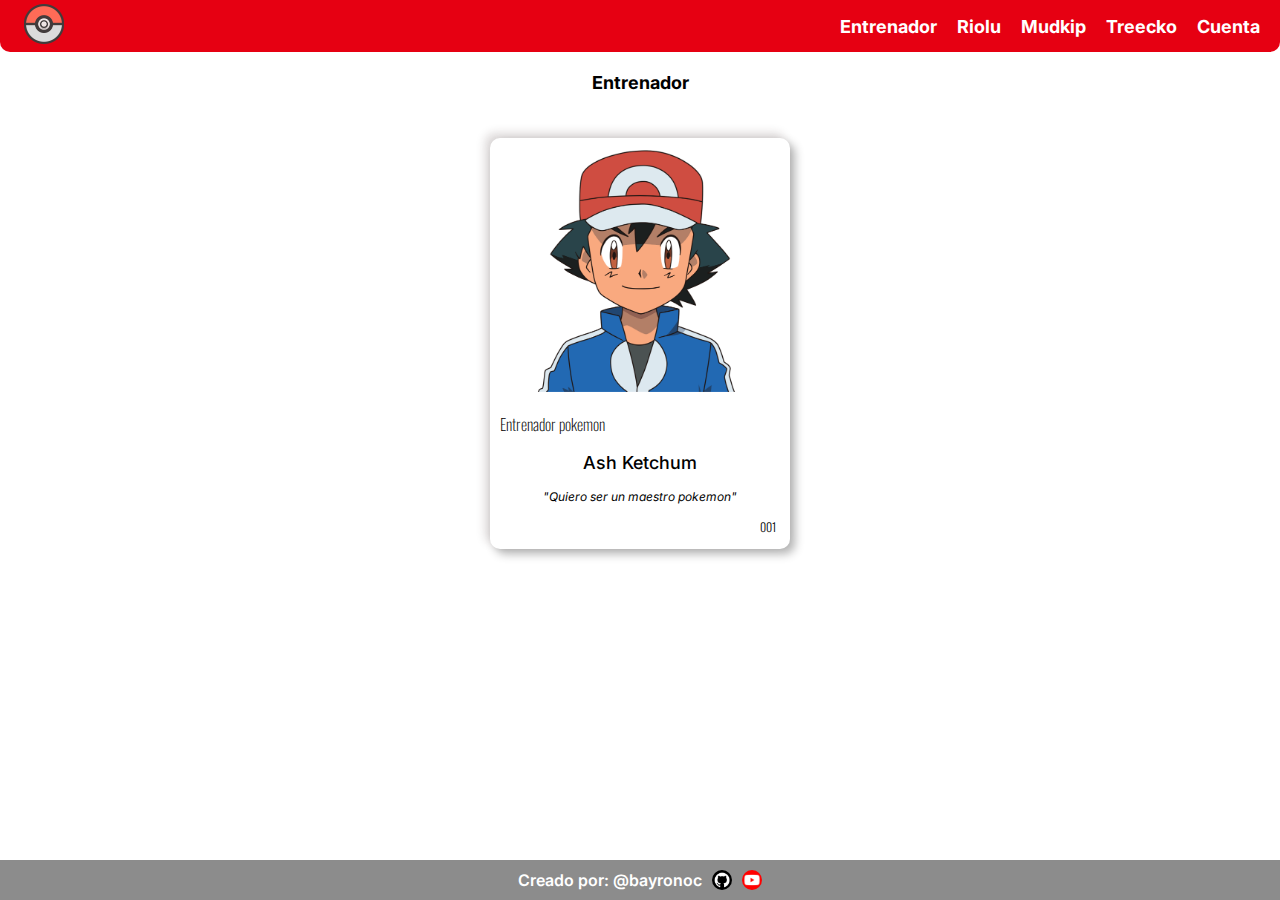
<file: index.html>
<!DOCTYPE html>
<html lang="en">
<head>
    <meta charset="UTF-8">
    <meta name="viewport" content="width=device-width, initial-scale=1.0">
    <link rel="stylesheet" href="./styles.css">
    <!-- Fuente de letra -->
    <link rel="preconnect" href="https://fonts.googleapis.com">
    <link rel="preconnect" href="https://fonts.gstatic.com" crossorigin>
    <link href="https://fonts.googleapis.com/css2?family=Inter:opsz,wght@14..32,100..900&display=swap" rel="stylesheet">
    <link href="https://fonts.googleapis.com/css2?family=Oswald:wght@200..700&display=swap" rel="stylesheet">
    <title>Pokemon</title>
</head>
<body>
    <!-- Menu de la página -->
    <header class="main-menu">
        <nav class="menu">
            <div>
                <figure>
                    <a href="./index.html"><img src="./img/logo.png" alt="Logo principal de Pokemon" class="logo"></a>
                </figure>
            </div>

            <ul>
                <li><a href="./index.html">Entrenador</a></li>
                <li><a href="./riolu.html">Riolu</a></li>
                <li><a href="./mudkip.html">Mudkip</a></li>
                <li><a href="./treecko.html">Treecko</a></li>
                <li><a href="./signup.html">Cuenta</a></li>
            </ul>
        </nav>
    </header>
    <!-- Contenido principal de la página --> 
    <main class="main-container">
        <h1 class="title">Entrenador</h1>

        <section>
            <div class="card-presentation">
                <figure>
                    <img src="./img/ash.png" alt="Foto entrenador" class="images">
                </figure>
                <p>Entrenador pokemon</p>
                <p>Ash Ketchum</p>
                <p>"Quiero ser un maestro pokemon"</p>
                <p>001</p>
            </div>
        </section>
    </main>
    <!-- Pie de página -->
    <footer class="footer">
        <div>
            <p>Creado por: @bayronoc</p>
            <img src="./img/icon_gtihub.png" alt="Icono de github" class="icon">
            <img src="./img/icon_youtube.png" alt="Icono de youtube" class="icon">
        </div>
    </footer>
</body>
</html>
</file>
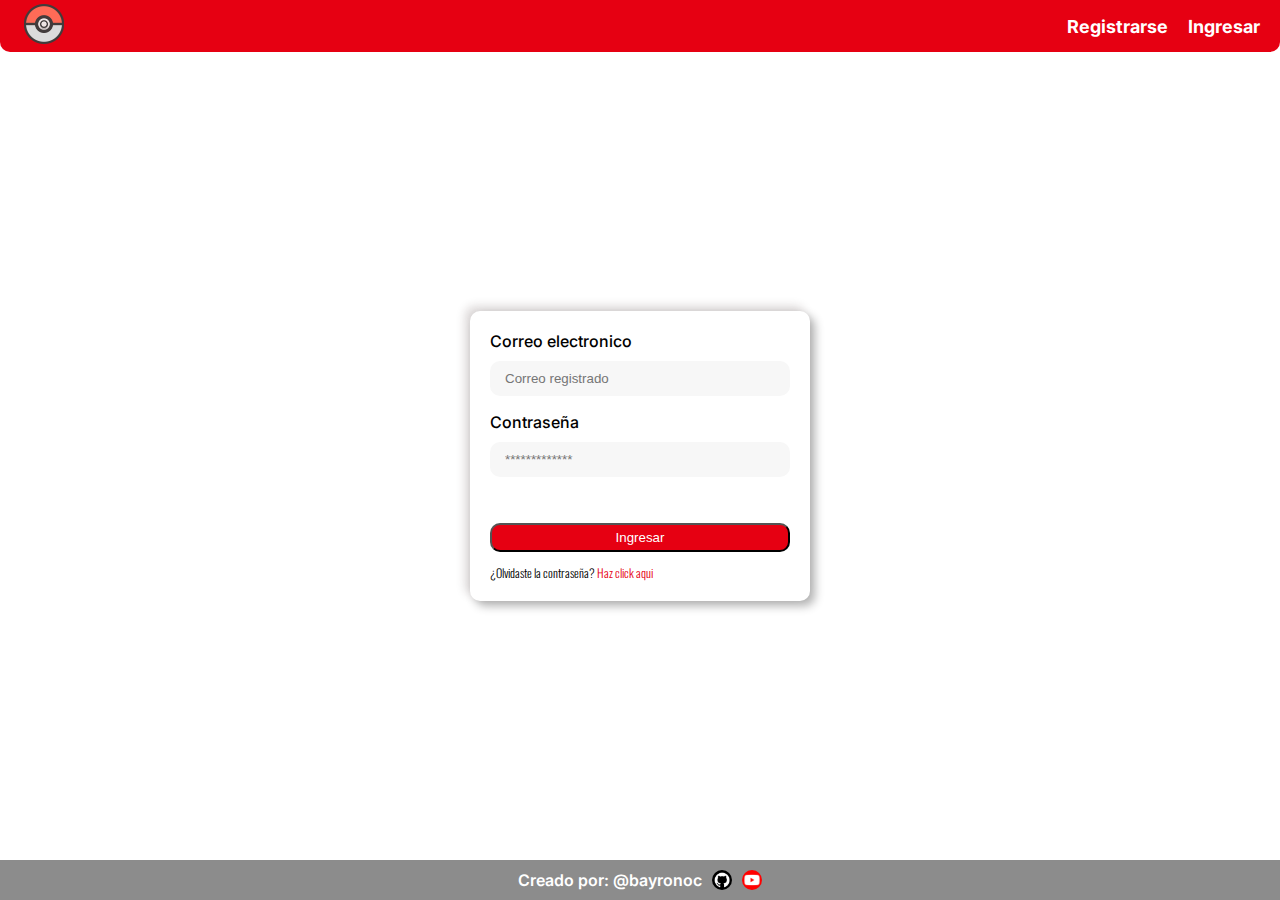
<file: login.html>
<!DOCTYPE html>
<html lang="en">
<head>
    <meta charset="UTF-8">
    <meta name="viewport" content="width=device-width, initial-scale=1.0">
    <link rel="stylesheet" href="./styleslogin.css">
    <!-- Fuente de letra -->
    <link rel="preconnect" href="https://fonts.googleapis.com">
    <link rel="preconnect" href="https://fonts.gstatic.com" crossorigin>
    <link href="https://fonts.googleapis.com/css2?family=Inter:opsz,wght@14..32,100..900&display=swap" rel="stylesheet">
    <link href="https://fonts.googleapis.com/css2?family=Oswald:wght@200..700&display=swap" rel="stylesheet">
    <title>Pokemon</title>
</head>
<body>
    <!-- Menu de la página -->
    <header class="main-menu">
        <nav class="menu">
            <div>
                <figure>
                    <a href="./index.html"><img src="./img/logo.png" alt="Logo principal de Pokemon" class="logo"></a>
                </figure>
            </div>

            <ul>
                <li><a href="./signup.html">Registrarse</a></li>
                <li><a href="./login.html">Ingresar</a></li>
            </ul>
        </nav>
    </header>

    <main class="main-container">
            <form action="" class="main-form">
                <label for="email">Correo electronico
                    <input type="email" name="email" id="email" placeholder="Correo registrado" required autocomplete="">
                </label>
                
                <label for="password">Contraseña
                    <input type="password" name="password" id="password" placeholder="*************" required>
                </label>
                
                <input type="submit" value="Ingresar" class="btn-success">
                <p>¿Olvidaste la contraseña?<a href="./"> Haz click aqui</a></p>
            </form>
    </main>
    <!-- Contenido principal del formulario --> 
    <footer class="footer">
        <div>
            <p>Creado por: @bayronoc</p>
            <img src="./img/icon_gtihub.png" alt="Icono de github" class="icon">
            <img src="./img/icon_youtube.png" alt="Icono de youtube" class="icon">
        </div>
    </footer>
</body>
</html>
</file>
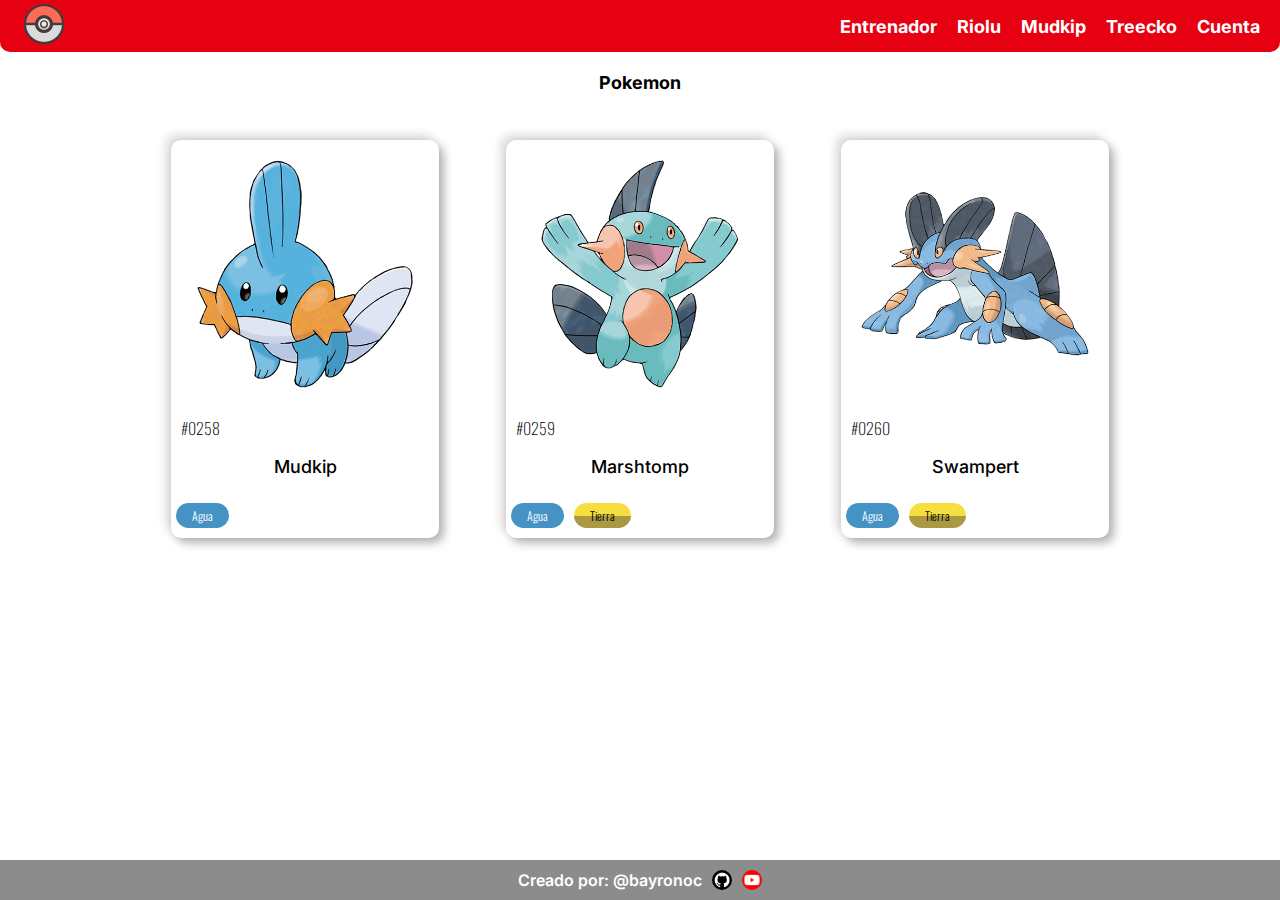
<file: mudkip.html>
<!DOCTYPE html>
<html lang="en">
<head>
    <meta charset="UTF-8">
    <meta name="viewport" content="width=device-width, initial-scale=1.0">
    <link rel="stylesheet" href="./stylesmudkip.css">
    <!-- Fuente de letra -->
    <link rel="preconnect" href="https://fonts.googleapis.com">
    <link rel="preconnect" href="https://fonts.gstatic.com" crossorigin>
    <link href="https://fonts.googleapis.com/css2?family=Inter:opsz,wght@14..32,100..900&display=swap" rel="stylesheet">
    <link href="https://fonts.googleapis.com/css2?family=Oswald:wght@200..700&display=swap" rel="stylesheet">
    <title>Pokemon</title>
</head>
<body>
    <!-- Menu de la página -->
    <header class="main-menu">
        <nav class="menu">
            <div>
                <figure>
                    <a href="./index.html"><img src="./img/logo.png" alt="Logo principal de Pokemon" class="logo"></a>
                </figure>
            </div>

            <ul>
                <li><a href="./index.html">Entrenador</a></li>
                <li><a href="./riolu.html">Riolu</a></li>
                <li><a href="./mudkip.html">Mudkip</a></li>
                <li><a href="./treecko.html">Treecko</a></li>
                <li><a href="./signup.html">Cuenta</a></li>
            </ul>
        </nav>
    </header>
    <!-- Contenido principal de la página --> 
    <main class="main-container">
        <h1 class="title">Pokemon</h1>

        <section class="main-cards">
            <div class="card-presentation">
                <figure>
                    <img src="./img/mudkip.png" alt="Foto pokemon" class="images">
                </figure>
                <p>#0258</p>
                <p>Mudkip</p>
                <div class="types">
                    <p>Agua</p>
                </div>
            </div>

            <div class="card-presentation">
                <figure>
                    <img src="./img/marshtomp.png" alt="Foto pokemon" class="images">
                </figure>
                <p>#0259</p>
                <p>Marshtomp</p>
                <div class="types">
                    <p>Agua</p>
                    <p>Tierra</p>
                </div>
            </div>

            <div class="card-presentation">
                <figure>
                    <img src="./img/swampert.png" alt="Foto pokemon" class="images">
                </figure>
                <p>#0260</p>
                <p>Swampert</p>
                <div class="types">
                    <p>Agua</p>
                    <p>Tierra</p>
                </div>
            </div>
        </section>
    </main>
    <!-- Pie de página -->
    <footer class="footer">
        <div>
            <p>Creado por: @bayronoc</p>
            <img src="./img/icon_gtihub.png" alt="Icono de github" class="icon">
            <img src="./img/icon_youtube.png" alt="Icono de youtube" class="icon">
        </div>
    </footer>
</body>
</html>
</file>
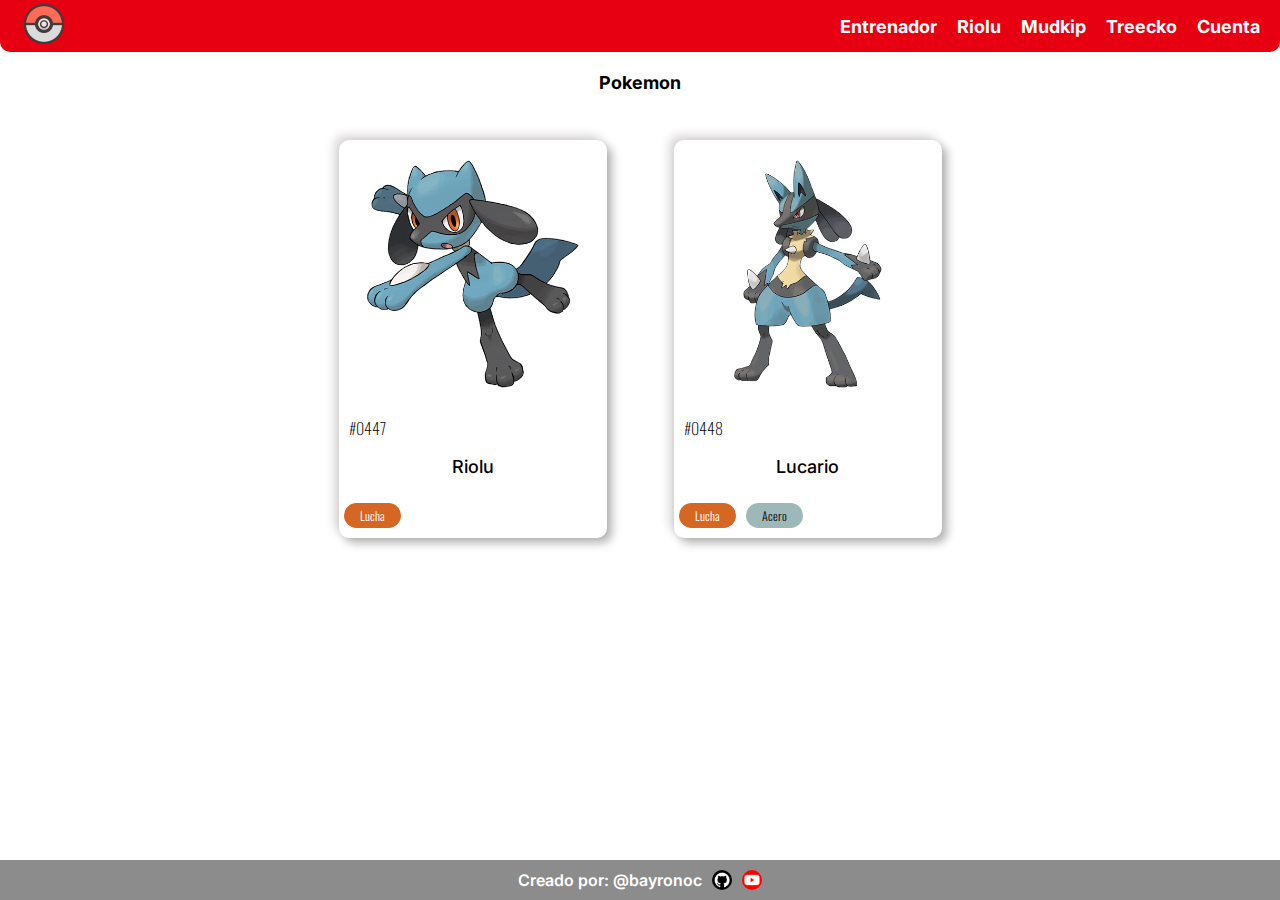
<file: riolu.html>
<!DOCTYPE html>
<html lang="en">
<head>
    <meta charset="UTF-8">
    <meta name="viewport" content="width=device-width, initial-scale=1.0">
    <link rel="stylesheet" href="./stylesriolu.css">
    <!-- Fuente de letra -->
    <link rel="preconnect" href="https://fonts.googleapis.com">
    <link rel="preconnect" href="https://fonts.gstatic.com" crossorigin>
    <link href="https://fonts.googleapis.com/css2?family=Inter:opsz,wght@14..32,100..900&display=swap" rel="stylesheet">
    <link href="https://fonts.googleapis.com/css2?family=Oswald:wght@200..700&display=swap" rel="stylesheet">
    <title>Pokemon</title>
</head>
<body>
    <!-- Menu de la página -->
    <header class="main-menu">
        <nav class="menu">
            <div>
                <figure>
                    <a href="./index.html"><img src="./img/logo.png" alt="Logo principal de Pokemon" class="logo"></a>
                </figure>
            </div>

            <ul>
                <li><a href="./index.html">Entrenador</a></li>
                <li><a href="./riolu.html">Riolu</a></li>
                <li><a href="./mudkip.html">Mudkip</a></li>
                <li><a href="./treecko.html">Treecko</a></li>
                <li><a href="./signup.html">Cuenta</a></li>
            </ul>
        </nav>
    </header>
    <!-- Contenido principal de la página --> 
    <main class="main-container">
        <h1 class="title">Pokemon</h1>

        <section class="main-cards">
            <div class="card-presentation">
                <figure>
                    <img src="./img/riolu.png" alt="Foto pokemon" class="images">
                </figure>
                <p>#0447</p>
                <p>Riolu</p>
                <div class="types">
                    <p>Lucha</p>
                </div>
            </div>

            <div class="card-presentation">
                <figure>
                    <img src="./img/lucario.png" alt="Foto pokemon" class="images">
                </figure>
                <p>#0448</p>
                <p>Lucario</p>
                <div class="types">
                    <p>Lucha</p>
                    <p>Acero</p>
                </div>
            </div>
        </section>
    </main>
    <!-- Pie de página -->
    <footer class="footer">
        <div>
            <p>Creado por: @bayronoc</p>
            <img src="./img/icon_gtihub.png" alt="Icono de github" class="icon">
            <img src="./img/icon_youtube.png" alt="Icono de youtube" class="icon">
        </div>
    </footer>
</body>
</html>
</file>
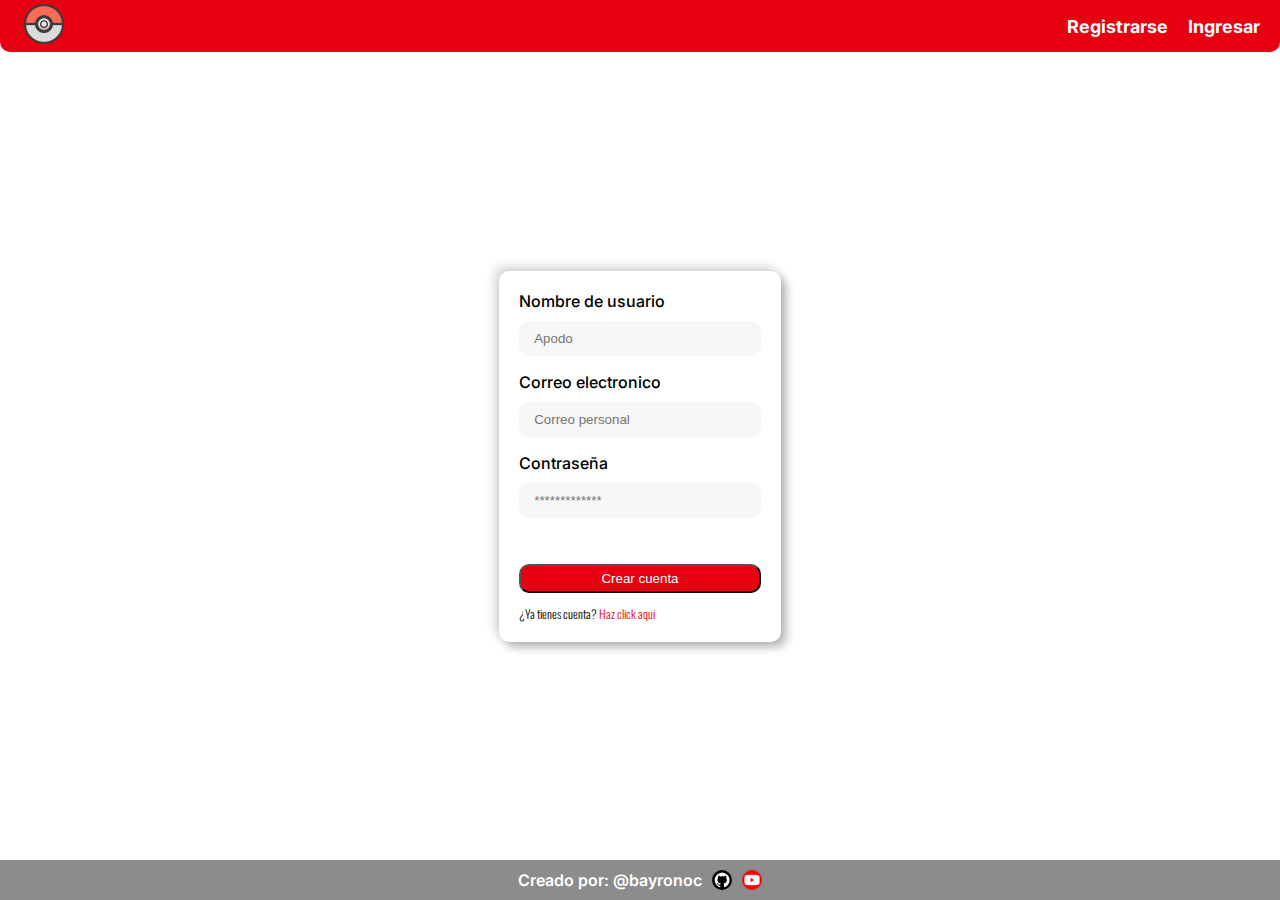
<file: signup.html>
<!DOCTYPE html>
<html lang="en">
<head>
    <meta charset="UTF-8">
    <meta name="viewport" content="width=device-width, initial-scale=1.0">
    <link rel="stylesheet" href="./stylesSignUp.css">
    <!-- Fuente de letra -->
    <link rel="preconnect" href="https://fonts.googleapis.com">
    <link rel="preconnect" href="https://fonts.gstatic.com" crossorigin>
    <link href="https://fonts.googleapis.com/css2?family=Inter:opsz,wght@14..32,100..900&display=swap" rel="stylesheet">
    <link href="https://fonts.googleapis.com/css2?family=Oswald:wght@200..700&display=swap" rel="stylesheet">
    <title>Pokemon</title>
</head>
<body>
    <!-- Menu de la página -->
    <header class="main-menu">
        <nav class="menu">
            <div>
                <figure>
                    <a href="./index.html"><img src="./img/logo.png" alt="Logo principal de Pokemon" class="logo"></a>
                </figure>
            </div>

            <ul>
                <li><a href="./signup.html">Registrarse</a></li>
                <li><a href="./login.html">Ingresar</a></li>
            </ul>
        </nav>
    </header>
    <!-- Contenido principal del formulario --> 
    <main class="main-container">
            <form action="" class="main-form">
                <label for="nickname">Nombre de usuario
                    <input type="text" name="nickname" id="nickname" placeholder="Apodo" required>
                </label>
                
                <label for="email">Correo electronico
                    <input type="email" name="email" id="email" placeholder="Correo personal" required autocomplete="">
                </label>
                
                <label for="password">Contraseña
                    <input type="password" name="password" id="password" placeholder="*************" required>
                </label>
                
                <input type="submit" value="Crear cuenta" class="btn-success">
                <p>¿Ya tienes cuenta?<a href="./login.html"> Haz click aqui</a></p>
            </form>
    </main>
    <!-- Pie de página -->
    <footer class="footer">
        <div>
            <p>Creado por: @bayronoc</p>
            <img src="./img/icon_gtihub.png" alt="Icono de github" class="icon">
            <img src="./img/icon_youtube.png" alt="Icono de youtube" class="icon">
        </div>
    </footer>
</body>
</html>
</file>
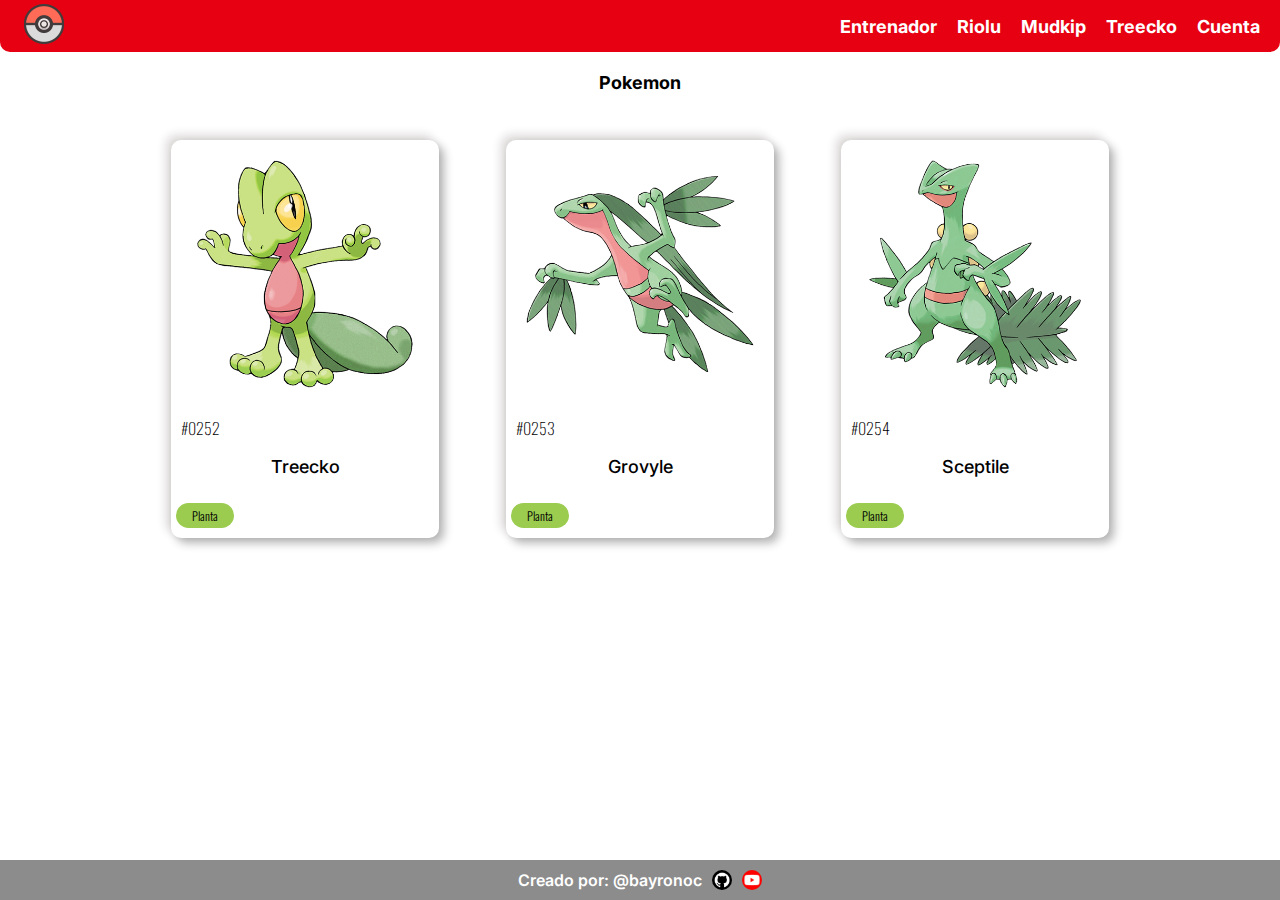
<file: treecko.html>
<!DOCTYPE html>
<html lang="en">
<head>
    <meta charset="UTF-8">
    <meta name="viewport" content="width=device-width, initial-scale=1.0">
    <link rel="stylesheet" href="./stylestreecko.css">
    <!-- Fuente de letra -->
    <link rel="preconnect" href="https://fonts.googleapis.com">
    <link rel="preconnect" href="https://fonts.gstatic.com" crossorigin>
    <link href="https://fonts.googleapis.com/css2?family=Inter:opsz,wght@14..32,100..900&display=swap" rel="stylesheet">
    <link href="https://fonts.googleapis.com/css2?family=Oswald:wght@200..700&display=swap" rel="stylesheet">
    <title>Pokemon</title>
</head>
<body>
    <!-- Menu de la página -->
    <header class="main-menu">
        <nav class="menu">
            <div>
                <figure>
                    <a href="./index.html"><img src="./img/logo.png" alt="Logo principal de Pokemon" class="logo"></a>
                </figure>
            </div>

            <ul>
                <li><a href="./index.html">Entrenador</a></li>
                <li><a href="./riolu.html">Riolu</a></li>
                <li><a href="./mudkip.html">Mudkip</a></li>
                <li><a href="./treecko.html">Treecko</a></li>
                <li><a href="./signup.html">Cuenta</a></li>
            </ul>
        </nav>
    </header>
    <!-- Contenido principal de la página --> 
    <main class="main-container">
        <h1 class="title">Pokemon</h1>

        <section class="main-cards">
            <div class="card-presentation">
                <figure>
                    <img src="./img/treecko.png" alt="Foto pokemon" class="images">
                </figure>
                <p>#0252</p>
                <p>Treecko</p>
                <div class="types">
                    <p>Planta</p>
                </div>
            </div>

            <div class="card-presentation">
                <figure>
                    <img src="./img/Grovyle.png" alt="Foto pokemon" class="images">
                </figure>
                <p>#0253</p>
                <p>Grovyle</p>
                <div class="types">
                    <p>Planta</p>
                </div>
            </div>

            <div class="card-presentation">
                <figure>
                    <img src="./img/sceptile.png" alt="Foto pokemon" class="images">
                </figure>
                <p>#0254</p>
                <p>Sceptile</p>
                <div class="types">
                    <p>Planta</p>
                </div>
            </div>
        </section>
    </main>
    <!-- Pie de página -->
    <footer class="footer">
        <div>
            <p>Creado por: @bayronoc</p>
            <img src="./img/icon_gtihub.png" alt="Icono de github" class="icon">
            <img src="./img/icon_youtube.png" alt="Icono de youtube" class="icon">
        </div>
    </footer>
</body>
</html>
</file>
<file: styles.css>
/* Variables de Custom properties */
:root {
    --primary-color: #e60012;
    --secondary-color: #8c8c8c;
    --third-color: #ffffff;
    --text-color: #000000;
    --details-color: #C7C7C7;
    --type-fight: #d56723;
    --type-plant: #9bcc50;
    --type-ground: linear-gradient(180deg, #f7de3f 50%, #ab9842 50%); 
    --type-water: #4592c4;
    --type-steel: #9eb7b8;
    --sm: 1.2rem;
    --md: 1.6rem;
    --lg: 1.8rem;
}

/* Evita errores de margenes y corrige el margen y padding de la página */
* {
    box-sizing: border-box;
    margin: 0;
    padding: 0;
}

/* Tamaño de letra para toda la página ajustada para valores relativos */
html {
    font-size: 62.5%; /* 1rem = 10px para escalabilidad */
}

/* Dirección de la página y su fuente de letra */
body {
    font-family: "Inter", serif;
    display: flex;
    flex-direction: column;
    min-height: 100vh; 
    margin: 0;
}

/* Menu */

/* Contenedor del menu principal */
.main-menu {
    background-color: var(--primary-color);
    height: auto;
    width: 100%;
    font-weight: 700;
    font-size: var(--lg);
    border-radius: 0 0 1rem 1rem;
}

/* Logo del menu */
.logo {
    height: 4rem;
    width: auto;
}

/* Contenedor de las imagenes (logo) */
figure {
    display: flex;
    margin: 0.4rem;
    justify-content: center;
}

/* Contenido del menu */
.menu {
    display: flex;
    justify-content: space-between;
    align-items: center;
    padding: 0 2rem;
}

.menu ul {
    display: flex; /* Dirección del contenido del menu */
    gap: 2rem;
    list-style: none;
}

.menu ul > li a {
    color: var(--third-color);
    text-decoration: none;
}

.menu ul > li a:hover {
    color: var(--text-color);
}

/* Contenido principal de la página */

.main-container {
    display: flex;
    flex: 1;
    flex-wrap: wrap;
    flex-direction: column;
    align-items: center;
    margin: 2rem;
}

.title {
    font-size: var(--lg);
    font-weight: 700;
    margin-bottom: 1.5rem;
}

/* Ajuste de imagenes para que sean responsive */
.images {
    height: 25rem;
    max-height: 30rem; 
    width: auto;
    margin: 0.5rem;
}

/* Ajustes del contenedor de las cartas */
.card-presentation {
    display: inline-block;
    flex: 1;
    min-width: 30rem;
    max-width: 40rem;
    margin-top: 3rem;
    border-radius: 1rem;
    box-shadow: 0.5rem 0.5rem 1rem rgba(0, 0, 0, 0.3), 
    -0.5rem -0.5rem 1rem rgba(51, 27, 27, 0.171);
}

.card-presentation p:nth-of-type(1) {
    font-family: "Oswald", serif;
    font-size: var(--md);
    font-weight: 200;
    margin: 1rem;
}

.card-presentation p:nth-of-type(2) {
    margin: 1.6rem;
    text-align: center;
    font-size: var(--lg);
    font-weight: 500;
}

.card-presentation p:nth-of-type(3) {
    text-align: center;
    font-weight: 400;
    font-size: var(--sm);
    font-style: italic;

}

.card-presentation p:nth-of-type(4) {
    display: flex;
    justify-content: flex-end;
    margin: 1.4rem;
    border-radius: 1rem;
    font-family: "Oswald", serif;
    font-weight: 300;
    font-size: var(--sm);  
}

/* Pie de página */
.footer {
    background-color: var(--secondary-color);
    color: var(--third-color);
    text-align: center;
    padding: 1rem;
    font-size: var(--md);
    font-weight: 600;
    width: 100vw;
}

.footer div {
    display: flex;
    justify-content: center;
    align-items: center;
    gap: 1rem;
}

/* Ajustando los iconos del footer */
.icon {
    width: auto;
    height: 2rem;
    border-radius: 50%;
}

/* Responsive Design */

/* Celulares (max-width: 480px) */
@media screen and (max-width: 480px) {
    .menu {
        display: flex;
        flex-direction: column;
        justify-content: center;
        align-items: center;     
    }
    
    .menu ul {
        display: flex;
        flex-direction: column;
        gap: 2rem;
        list-style: none;
    }

    .card-presentation {
        display: inline-block;
        min-width: 20rem;
        max-width: 30rem;
        margin-top: 3rem;
        padding: 1rem;
        border-radius: 1rem;
        box-shadow: 0.5rem 0.5rem 1rem rgba(0, 0, 0, 0.3), 
        -0.5rem -0.5rem 1rem rgba(51, 27, 27, 0.171);
    }

    .card-presentation p:nth-of-type(1) {
        font-size: var(--lg);
    }
    
    .card-presentation p:nth-of-type(3) {
        font-size: var(--md);
    }
    
    .card-presentation p:nth-of-type(4) {
        font-size: var(--md);  
    }
}

/* Tablets (481px - 1024px) */
@media screen and (min-width: 481px) and (max-width: 1024px) {
    .card-presentation p:nth-of-type(1) {
        font-size: var(--lg);
    }

    .card-presentation p:nth-of-type(3) {
        font-size: var(--md);
    }

    .card-presentation p:nth-of-type(4) {
        font-size: var(--md);  
    }
}
</file>
<file: styleslogin.css>
/* Variables de Custom properties */
:root {
    --primary-color: #e60012;
    --secondary-color: #8c8c8c;
    --third-color: #ffffff;
    --text-color: #000000;
    --details-color: #C7C7C7;
    --text-input: #F7F7F7;
    --type-fight: #d56723;
    --type-plant: #9bcc50;
    --type-ground: linear-gradient(180deg, #f7de3f 50%, #ab9842 50%); 
    --type-water: #4592c4;
    --type-steel: #9eb7b8;
    --sm: 1.2rem;
    --md: 1.6rem;
    --lg: 1.8rem;
}

/* Evita errores de margenes y corrige el margen y padding de la página */
* {
    box-sizing: border-box;
    margin: 0;
    padding: 0;
}

/* Tamaño de letra para toda la página ajustada para valores relativos */
html {
    font-size: 62.5%; /* 1rem = 10px para escalabilidad */
}

/* Dirección de la página y su fuente de letra */
body {
    font-family: "Inter", serif;
    display: flex;
    flex-direction: column;
    min-height: 100vh; 
    margin: 0;
}

/* Menu */

/* Contenedor del menu principal */
.main-menu {
    background-color: var(--primary-color);
    height: auto;
    width: 100vw;
    font-weight: 700;
    font-size: var(--lg);
    border-radius: 0 0 1rem 1rem;
}

/* Logo del menu */
.logo {
    height: 4rem;
    width: auto;
}

/* Contenedor de las imagenes (logo) */
figure {
    display: flex;
    margin: 0.4rem;
    justify-content: center;
}

/* Contenido del menu */
.menu {
    display: flex;
    justify-content: space-between;
    align-items: center;
    padding: 0 2rem;
}

.menu ul {
    display: flex; /* Dirección del contenido del menu */
    gap: 2rem;
    list-style: none;
}

.menu ul > li a {
    color: var(--third-color);
    text-decoration: none;
}

.menu ul > li a:hover {
    color: var(--text-color);
}

/* Contenido principal de la página */

.main-container {
    display: flex;
    flex: 1;
    justify-content: center;
    align-items: center;
}

/* Contenedor del formulario */
.main-form {
    display: flex;
    flex-direction: column;
    padding: 2rem;
    border-radius: 1rem;
    box-shadow: 0.5rem 0.5rem 1rem rgba(0, 0, 0, 0.3), 
    -0.5rem -0.5rem 1rem rgba(51, 27, 27, 0.171);
}

.main-form label{
    display: flex;
    flex-direction: column;
    margin-bottom: 1.6rem;
    gap: 1rem;
    font-weight: 500;
    font-size: var(--md);
}

.main-form label > input {
    width: 30rem;
    padding: 1rem 1.5rem;
    border-radius: 1rem;
    border: none;
    background-color: var(--text-input);
}

/* Boton de ingreso */
.btn-success {
    margin-top: 3rem;
    background-color: var(--primary-color);
    color: var(--third-color);
    padding: 0.5rem;
    border-radius: 1rem;
}

.btn-success:active {
    background-color: var(--third-color);
    color: var(--text-color);
}

/* Aviso en letra pequeña y enlace */

.main-form p {
    margin-top: 1.2rem;
    font-size: var(--sm);
    font-family: "Oswald", serif;
    font-weight: 300;
}

.main-form p > a {
    text-decoration: none;
    color: var(--primary-color);
}

.main-form p > a:hover {
    color: var(--secondary-color);
}

/* Pie de página */
.footer {
    background-color: var(--secondary-color);
    color: var(--third-color);
    text-align: center;
    padding: 1rem;
    font-size: var(--md);
    font-weight: 600;
    width: 100vw;
}

.footer div {
    display: flex;
    justify-content: center;
    align-items: center;
    gap: 1rem;
}

/* Ajustando los iconos del footer */
.icon {
    width: auto;
    height: 2rem;
    border-radius: 50%;
}

/* Responsive Design */

/* Celulares (max-width: 480px) */
@media screen and (max-width: 480px) {
    .menu {
        display: flex;
        flex-direction: column;
        justify-content: center;
        align-items: center;     
    }
    
    .menu ul {
        display: flex;
        flex-direction: column;
        gap: 2rem;
        list-style: none;
    }

    .card-presentation {
        display: inline-block;
        min-width: 20rem;
        max-width: 30rem;
        margin-top: 3rem;
        padding: 1rem;
        border-radius: 1rem;
        box-shadow: 0.5rem 0.5rem 1rem rgba(0, 0, 0, 0.3), 
        -0.5rem -0.5rem 1rem rgba(51, 27, 27, 0.171);
    }

    .card-presentation p:nth-of-type(1) {
        font-size: var(--lg);
    }

    .card-presentation p:nth-of-type(2) {
        font-size: var(--lg);
    }
    
}

/* Tablets (481px - 1024px) */
@media screen and (min-width: 481px) and (max-width: 1024px) {
    .card-presentation p:nth-of-type(1) {
        font-size: var(--lg);
    }

    .card-presentation p:nth-of-type(2) {
        font-size: var(--lg);
    }

    .main-cards > div {
        display: flex;
        align-items: center;
        justify-content: center;
        margin: 2.2rem;
    }
}

/* Responsive Design */

/* Celulares (max-width: 480px) */
@media screen and (max-width: 480px) {
    .menu {
        display: flex;
        flex-direction: column;
        justify-content: center;
        align-items: center;     
    }
    
    .menu ul {
        display: flex;
        flex-direction: column;
        gap: 2rem;
        list-style: none;
    }

    .main-form {
        width: 80%;
    }

    .main-form label > input {
        width: auto;
    }
}

/* Tablets (481px - 1024px) */
@media screen and (min-width: 481px) and (max-width: 1024px) {
    .main-form {
        width: 35%;
    }

    .main-form label > input {
        width: auto;
    }
}
</file>
<file: stylesmudkip.css>
/* Variables de Custom properties */
:root {
    --primary-color: #e60012;
    --secondary-color: #8c8c8c;
    --third-color: #ffffff;
    --text-color: #000000;
    --details-color: #C7C7C7;
    --type-fight: #d56723;
    --type-plant: #9bcc50;
    --type-ground: linear-gradient(180deg, #f7de3f 50%, #ab9842 50%); 
    --type-water: #4592c4;
    --type-steel: #9eb7b8;
    --sm: 1.2rem;
    --md: 1.6rem;
    --lg: 1.8rem;
}

/* Evita errores de margenes y corrige el margen y padding de la página */
* {
    box-sizing: border-box;
    margin: 0;
    padding: 0;
}

/* Tamaño de letra para toda la página ajustada para valores relativos */
html {
    font-size: 62.5%; /* 1rem = 10px para escalabilidad */
}

/* Dirección de la página y su fuente de letra */
body {
    font-family: "Inter", serif;
    display: flex;
    flex-direction: column;
    min-height: 100vh; 
    margin: 0;
}

/* Menu */

/* Contenedor del menu principal */
.main-menu {
    background-color: var(--primary-color);
    height: auto;
    width: 100vw;
    font-weight: 700;
    font-size: var(--lg);
    border-radius: 0 0 1rem 1rem;
}

/* Logo del menu */
.logo {
    height: 4rem;
    width: auto;
}

/* Contenedor de las imagenes (logo) */
figure {
    margin: 0.4rem;
}

/* Contenido del menu */
.menu {
    display: flex; 
    justify-content: space-between;
    align-items: center;
    padding: 0 2rem;
}

.menu ul {
    display: flex; /* Dirección del contenido del menu */
    gap: 2rem;
    list-style: none;
}

.menu ul > li a {
    color: var(--third-color);
    text-decoration: none;
}

.menu ul > li a:hover {
    color: var(--text-color);
}

/* Contenido principal de la página */

.main-container {
    display: flex;
    flex: 1;
    flex-direction: column;
    align-items: center;
    margin: 2rem;
}

.title {
    font-size: var(--lg);
    font-weight: 700;
    margin-bottom: 1.5rem;
}

/* Ajuste de imagenes para que sean responsive */
.images {
    height: 25rem;
    max-height: 30rem; 
    width: auto;
    margin: 0.5rem;
}

/* Ajustes del contenedor de las cartas */
.card-presentation {
    display: inline-block;
    min-width: 20rem;
    margin-top: 3rem;
    border-radius: 1rem;
    box-shadow: 0.5rem 0.5rem 1rem rgba(0, 0, 0, 0.3), 
    -0.5rem -0.5rem 1rem rgba(51, 27, 27, 0.171);
}

.card-presentation p:nth-of-type(1) {
    font-family: "Oswald", serif;
    font-size: var(--md);
    font-weight: 200;
    margin: 1rem;
}

.card-presentation p:nth-of-type(2) {
    display: flex;
    margin: 1.6rem;
    justify-content: center;
    font-size: var(--lg);
    font-weight: 500;
}

/* Ajustando la posición de los tipos */
.types {
    display: inline-flex;
    align-items: center;
}

/* Color y tamaño para cada tipo */

.types p:nth-of-type(1) {
    font-family: "Oswald", serif;
    font-size: var(--sm);
    font-weight: 300;
    background-color: var(--type-water);
    color: var(--third-color);
    margin: 1rem 0.5rem;
    padding: 0.4rem;
    padding-left: 1.6rem;
    padding-right: 1.6rem;
    border-radius: 1.6rem;
}

.types p:nth-of-type(2) {
    font-family: "Oswald", serif;
    font-size: var(--sm);
    font-weight: 300;
    background: var(--type-ground);
    color: var(--text-color);
    margin: 1rem 0.5rem;
    padding: 0.4rem;
    padding-left: 1.6rem;
    padding-right: 1.6rem;
    border-radius: 1.6rem;
}

.main-cards > div {
    display: inline-block;
    justify-content: center;
    margin: 3.2rem;
}

/* Pie de página */
.footer {
    background-color: var(--secondary-color);
    color: var(--third-color);
    text-align: center;
    padding: 1rem;
    font-size: var(--md);
    font-weight: 600;
    width: 100vw;
}

.footer div {
    display: flex;
    justify-content: center;
    align-items: center;
    gap: 1rem;
}

/* Ajustando los iconos del footer */
.icon {
    width: auto;
    height: 2rem;
    border-radius: 50%;
}

/* Responsive Design */

/* Celulares (max-width: 480px) */
@media screen and (max-width: 480px) {
    .menu {
        display: flex;
        flex-direction: column;
        justify-content: center;
        align-items: center;     
    }
    
    .menu ul {
        display: flex;
        flex-direction: column;
        gap: 2rem;
        list-style: none;
    }

    .card-presentation {
        display: inline-block;
        min-width: 20rem;
        max-width: 30rem;
        margin-top: 3rem;
        padding: 1rem;
        border-radius: 1rem;
        box-shadow: 0.5rem 0.5rem 1rem rgba(0, 0, 0, 0.3), 
        -0.5rem -0.5rem 1rem rgba(51, 27, 27, 0.171);
    }

    .card-presentation p:nth-of-type(1) {
        font-size: var(--lg);
    }

    .card-presentation p:nth-of-type(2) {
        font-size: var(--lg);
    }
    
}

/* Tablets (481px - 1024px) */
@media screen and (min-width: 481px) and (max-width: 1024px) {
    .card-presentation p:nth-of-type(1) {
        font-size: var(--lg);
    }

    .card-presentation p:nth-of-type(2) {
        font-size: var(--lg);
    }

    .main-cards > div {
        display: flex;
        align-items: center;
        justify-content: center;
        margin: 2.2rem;
    }
}
</file>
<file: stylesriolu.css>
/* Variables de Custom properties */
:root {
    --primary-color: #e60012;
    --secondary-color: #8c8c8c;
    --third-color: #ffffff;
    --text-color: #000000;
    --details-color: #C7C7C7;
    --type-fight: #d56723;
    --type-plant: #9bcc50;
    --type-ground: linear-gradient(180deg, #f7de3f 50%, #ab9842 50%); 
    --type-water: #4592c4;
    --type-steel: #9eb7b8;
    --sm: 1.2rem;
    --md: 1.6rem;
    --lg: 1.8rem;
}

/* Evita errores de margenes y corrige el margen y padding de la página */
* {
    box-sizing: border-box;
    margin: 0;
    padding: 0;
}

/* Tamaño de letra para toda la página ajustada para valores relativos */
html {
    font-size: 62.5%; /* 1rem = 10px para escalabilidad */
}

/* Dirección de la página y su fuente de letra */
body {
    font-family: "Inter", serif;
    display: flex;
    flex-direction: column;
    min-height: 100vh; 
    margin: 0;
}

/* Menu */

/* Contenedor del menu principal */
.main-menu {
    background-color: var(--primary-color);
    height: auto;
    width: 100vw;
    font-weight: 700;
    font-size: var(--lg);
    border-radius: 0 0 1rem 1rem;
}

/* Logo del menu */
.logo {
    height: 4rem;
    width: auto;
}

/* Contenedor de las imagenes (logo) */
figure {
    margin: 0.4rem;
}

/* Contenido del menu */
.menu {
    display: flex;
    justify-content: space-between;
    align-items: center;
    padding: 0 2rem;
}

.menu ul {
    display: flex; /* Dirección del contenido del menu */
    gap: 2rem;
    list-style: none;
}

.menu ul > li a {
    color: var(--third-color);
    text-decoration: none;
}

.menu ul > li a:hover {
    color: var(--text-color);
}

/* Contenido principal de la página */

.main-container {
    display: flex;
    flex: 1;
    flex-direction: column;
    align-items: center;
    margin: 2rem;
}

.title {
    font-size: var(--lg);
    font-weight: 700;
    margin-bottom: 1.5rem;
}

/* Ajuste de imagenes para que sean responsive */
.images {
    height: 25rem;
    max-height: 30rem; 
    width: auto;
    margin: 0.5rem;
}

/* Ajustes del contenedor de las cartas */
.card-presentation {
    display: inline-block;
    margin-top: 3rem;
    border-radius: 1rem;
    box-shadow: 0.5rem 0.5rem 1rem rgba(0, 0, 0, 0.3), 
    -0.5rem -0.5rem 1rem rgba(51, 27, 27, 0.171);
}

.card-presentation p:nth-of-type(1) {
    font-family: "Oswald", serif;
    font-size: var(--md);
    font-weight: 200;
    margin: 1rem;
}

.card-presentation p:nth-of-type(2) {
    display: flex;
    margin: 1.6rem;
    justify-content: center;
    font-size: var(--lg);
    font-weight: 500;
}

/* Ajustando la posición de los tipos */
.types {
    display: inline-flex;
    align-items: center;
}

/* Color y tamaño para cada tipo */

.types p:nth-of-type(1) {
    font-family: "Oswald", serif;
    font-size: var(--sm);
    font-weight: 300;
    background-color: var(--type-fight);
    color: var(--third-color);
    margin: 1rem 0.5rem;
    padding: 0.4rem;
    padding-left: 1.6rem;
    padding-right: 1.6rem;
    border-radius: 1.6rem;
}

.types p:nth-of-type(2) {
    font-family: "Oswald", serif;
    font-size: var(--sm);
    font-weight: 300;
    background-color: var(--type-steel);
    color: var(--text-color);
    margin: 1rem 0.5rem;
    padding: 0.4rem;
    padding-left: 1.6rem;
    padding-right: 1.6rem;
    border-radius: 1.6rem;
}

.main-cards > div {
    display: inline-block;
    justify-content: center;
    margin: 3.2rem;
}

/* Pie de página */
.footer {
    background-color: var(--secondary-color);
    color: var(--third-color);
    text-align: center;
    padding: 1rem;
    font-size: var(--md);
    font-weight: 600;
    width: 100vw;
}

.footer div {
    display: flex;
    justify-content: center;
    align-items: center;
    gap: 1rem;
}

/* Ajustando los iconos del footer */
.icon {
    width: auto;
    height: 2rem;
    border-radius: 50%;
}

/* Responsive Design */

/* Celulares (max-width: 480px) */
@media screen and (max-width: 480px) {
    .menu {
        display: flex;
        flex-direction: column;
        justify-content: center;
        align-items: center;     
    }
    
    .menu ul {
        display: flex;
        flex-direction: column;
        gap: 2rem;
        list-style: none;
    }

    .card-presentation {
        display: inline-block;
        min-width: 20rem;
        max-width: 30rem;
        margin-top: 3rem;
        padding: 1rem;
        border-radius: 1rem;
        box-shadow: 0.5rem 0.5rem 1rem rgba(0, 0, 0, 0.3), 
        -0.5rem -0.5rem 1rem rgba(51, 27, 27, 0.171);
    }

    .card-presentation p:nth-of-type(1) {
        font-size: var(--lg);
    }

    .card-presentation p:nth-of-type(2) {
        font-size: var(--lg);
    }
    
}

/* Tablets (481px - 1024px) */
@media screen and (min-width: 481px) and (max-width: 1024px) {
    .card-presentation p:nth-of-type(1) {
        font-size: var(--lg);
    }

    .card-presentation p:nth-of-type(2) {
        font-size: var(--lg);
    }

    .main-cards > div {
        display: flex;
        align-items: center;
        justify-content: center;
        margin: 2.2rem;
    }
}
</file>
<file: stylesSignUp.css>
/* Variables de Custom properties */
:root {
    --primary-color: #e60012;
    --secondary-color: #8c8c8c;
    --third-color: #ffffff;
    --text-color: #000000;
    --details-color: #C7C7C7;
    --text-input: #F7F7F7;
    --type-fight: #d56723;
    --type-plant: #9bcc50;
    --type-ground: linear-gradient(180deg, #f7de3f 50%, #ab9842 50%); 
    --type-water: #4592c4;
    --type-steel: #9eb7b8;
    --sm: 1.2rem;
    --md: 1.6rem;
    --lg: 1.8rem;
}

/* Evita errores de margenes y corrige el margen y padding de la página */
* {
    box-sizing: border-box;
    margin: 0;
    padding: 0;
}

/* Tamaño de letra para toda la página ajustada para valores relativos */
html {
    font-size: 62.5%; /* 1rem = 10px para escalabilidad */
}

/* Dirección de la página y su fuente de letra */
body {
    font-family: "Inter", serif;
    display: flex;
    flex-direction: column;
    min-height: 100vh; 
    margin: 0;
}

/* Menu */

/* Contenedor del menu principal */
.main-menu {
    background-color: var(--primary-color);
    height: auto;
    width: 100vw;
    font-weight: 700;
    font-size: var(--lg);
    border-radius: 0 0 1rem 1rem;
}

/* Logo del menu */
.logo {
    height: 4rem;
    width: auto;
}

/* Contenedor de las imagenes (logo) */
figure {
    display: flex;
    margin: 0.4rem;
    justify-content: center;
}

/* Contenido del menu */
.menu {
    display: flex;
    justify-content: space-between;
    align-items: center;
    padding: 0 2rem;
}

.menu ul {
    display: flex; /* Dirección del contenido del menu */
    gap: 2rem;
    list-style: none;
}

.menu ul > li a {
    color: var(--third-color);
    text-decoration: none;
}

.menu ul > li a:hover {
    color: var(--text-color);
}

/* Contenido principal de la página */

.main-container {
    display: flex;
    flex: 1;
    justify-content: center;
    align-items: center;
}

/* Contenedor del formulario */
.main-form {
    display: flex;
    flex-direction: column;
    width: 22%;
    padding: 2rem;
    border-radius: 1rem;
    box-shadow: 0.5rem 0.5rem 1rem rgba(0, 0, 0, 0.3), 
    -0.5rem -0.5rem 1rem rgba(51, 27, 27, 0.171);
}

.main-form label{
    display: flex;
    flex-direction: column;
    margin-bottom: 1.6rem;
    gap: 1rem;
    font-weight: 500;
    font-size: var(--md);
}

.main-form label > input {
    width: auto;
    padding: 1rem 1.5rem;
    border-radius: 1rem;
    border: none;
    background-color: var(--text-input);
}

/* Boton de ingreso */
.btn-success {
    margin-top: 3rem;
    background-color: var(--primary-color);
    color: var(--third-color);
    padding: 0.5rem;
    border-radius: 1rem;
}

.btn-success:active {
    background-color: var(--third-color);
    color: var(--text-color);
}

/* Aviso en letra pequeña y enlace */

.main-form p {
    margin-top: 1.2rem;
    font-size: var(--sm);
    font-family: "Oswald", serif;
    font-weight: 300;
}

.main-form p > a {
    text-decoration: none;
    color: var(--primary-color);
}

.main-form p > a:hover {
    color: var(--secondary-color);
}

/* Pie de página */
.footer {
    background-color: var(--secondary-color);
    color: var(--third-color);
    text-align: center;
    padding: 1rem;
    font-size: var(--md);
    font-weight: 600;
    width: 100vw;
}

.footer div {
    display: flex;
    justify-content: center;
    align-items: center;
    gap: 1rem;
}

/* Ajustando los iconos del footer */
.icon {
    width: auto;
    height: 2rem;
    border-radius: 50%;
}

/* Responsive Design */

/* Celulares (max-width: 480px) */
@media screen and (max-width: 480px) {
    .menu {
        display: flex;
        flex-direction: column;
        justify-content: center;
        align-items: center;     
    }
    
    .menu ul {
        display: flex;
        flex-direction: column;
        gap: 2rem;
        list-style: none;
    }

    .main-form {
        width: 80%;
    }

    .main-form label > input {
        width: auto;
    }
}

/* Tablets (481px - 1024px) */
@media screen and (min-width: 481px) and (max-width: 1024px) {
    .main-form {
        width: 35%;
    }

    .main-form label > input {
        width: auto;
    }
}
</file>
<file: stylestreecko.css>
/* Variables de Custom properties */
:root {
    --primary-color: #e60012;
    --secondary-color: #8c8c8c;
    --third-color: #ffffff;
    --text-color: #000000;
    --details-color: #C7C7C7;
    --type-fight: #d56723;
    --type-plant: #9bcc50;
    --type-ground: linear-gradient(180deg, #f7de3f 50%, #ab9842 50%); 
    --type-water: #4592c4;
    --type-steel: #9eb7b8;
    --sm: 1.2rem;
    --md: 1.6rem;
    --lg: 1.8rem;
}

/* Evita errores de margenes y corrige el margen y padding de la página */
* {
    box-sizing: border-box;
    margin: 0;
    padding: 0;
}

/* Tamaño de letra para toda la página ajustada para valores relativos */
html {
    font-size: 62.5%; /* 1rem = 10px para escalabilidad */
}

/* Dirección de la página y su fuente de letra */
body {
    font-family: "Inter", serif;
    display: flex;
    flex-direction: column;
    min-height: 100vh; 
    margin: 0;
}

/* Menu */

/* Contenedor del menu principal */
.main-menu {
    background-color: var(--primary-color);
    height: auto;
    width: 100vw;
    font-weight: 700;
    font-size: var(--lg);
    border-radius: 0 0 1rem 1rem;
}

/* Logo del menu */
.logo {
    height: 4rem;
    width: auto;
}

/* Contenedor de las imagenes (logo) */
figure {
    margin: 0.4rem;
}

/* Contenido del menu */
.menu {
    display: flex;
    justify-content: space-between;
    align-items: center;
    padding: 0 2rem;
}

.menu ul {
    display: flex; /* Dirección del contenido del menu */
    gap: 2rem;
    list-style: none;
}

.menu ul > li a {
    color: var(--third-color);
    text-decoration: none;
}

.menu ul > li a:hover {
    color: var(--text-color);
}

/* Contenido principal de la página */

.main-container {
    display: flex;
    flex: 1;
    flex-direction: column;
    align-items: center;
    margin: 2rem;
}

.title {
    font-size: var(--lg);
    font-weight: 700;
    margin-bottom: 1.5rem;
}

/* Ajuste de imagenes para que sean responsive */
.images {
    height: 25rem;
    max-height: 30rem; 
    width: auto;
    margin: 0.5rem;
}

/* Ajustes del contenedor de las cartas */
.card-presentation {
    display: inline-block;
    margin-top: 3rem;
    border-radius: 1rem;
    box-shadow: 0.5rem 0.5rem 1rem rgba(0, 0, 0, 0.3), 
    -0.5rem -0.5rem 1rem rgba(51, 27, 27, 0.171);
}

.card-presentation p:nth-of-type(1) {
    font-family: "Oswald", serif;
    font-size: var(--md);
    font-weight: 200;
    margin: 1rem;
}

.card-presentation p:nth-of-type(2) {
    display: flex;
    margin: 1.6rem;
    justify-content: center;
    font-size: var(--lg);
    font-weight: 500;
}

/* Color y tamaño para cada tipo */

.types {
    display: inline-flex;
    align-items: center;
}

.types p:nth-of-type(1) {
    font-family: "Oswald", serif;
    font-size: var(--sm);
    font-weight: 300;
    background-color: var(--type-plant);
    color: var(--text-color);
    margin: 1rem 0.5rem;
    padding: 0.4rem;
    padding-left: 1.6rem;
    padding-right: 1.6rem;
    border-radius: 1.6rem;
}

.main-cards > div {
    display: inline-block;
    justify-content: center;
    margin: 3.2rem;
}

/* Pie de página */
.footer {
    background-color: var(--secondary-color);
    color: var(--third-color);
    text-align: center;
    padding: 1rem;
    font-size: var(--md);
    font-weight: 600;
    width: 100vw;
}

.footer div {
    display: flex;
    justify-content: center;
    align-items: center;
    gap: 1rem;
}

/* Ajustando los iconos del footer */
.icon {
    width: auto;
    height: 2rem;
    border-radius: 50%;
}

/* Responsive Design */

/* Celulares (max-width: 480px) */
@media screen and (max-width: 480px) {
    .menu {
        display: flex;
        flex-direction: column;
        justify-content: center;
        align-items: center;     
    }
    
    .menu ul {
        display: flex;
        flex-direction: column;
        gap: 2rem;
        list-style: none;
    }

    .card-presentation {
        display: inline-block;
        min-width: 20rem;
        max-width: 30rem;
        margin-top: 3rem;
        padding: 1rem;
        border-radius: 1rem;
        box-shadow: 0.5rem 0.5rem 1rem rgba(0, 0, 0, 0.3), 
        -0.5rem -0.5rem 1rem rgba(51, 27, 27, 0.171);
    }

    .card-presentation p:nth-of-type(1) {
        font-size: var(--lg);
    }

    .card-presentation p:nth-of-type(2) {
        font-size: var(--lg);
    }
    
}

/* Tablets (481px - 1024px) */
@media screen and (min-width: 481px) and (max-width: 1024px) {
    .card-presentation p:nth-of-type(1) {
        font-size: var(--lg);
    }

    .card-presentation p:nth-of-type(2) {
        font-size: var(--lg);
    }

    .main-cards > div {
        display: flex;
        align-items: center;
        justify-content: center;
        margin: 2.2rem;
    }
}
</file>
